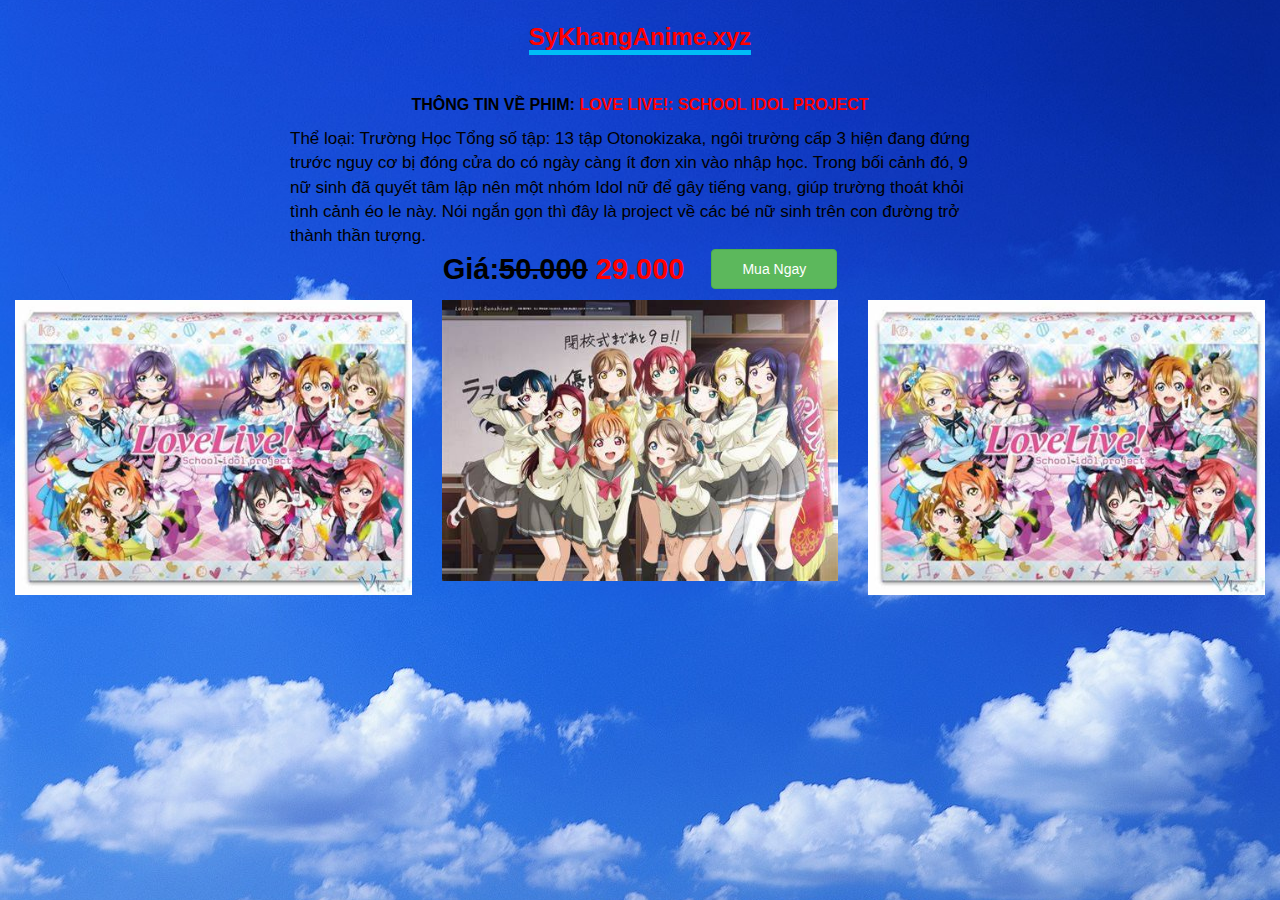
<file: chiTietMatHang/chitiet.html>
<!DOCTYPE html>
<html lang="en">
<head>
    <meta charset="UTF-8">
    <meta http-equiv="X-UA-Compatible" content="IE=edge">
    <meta name="viewport" content="width=device-width, initial-scale=1.0">
    <link rel="stylesheet" href="/bootstrap/bootstrap.min.css">
    <script src="/bootstrap/jquery.min.js"></script>
    <script src="/bootstrap/bootstrap.min.js"></script>
    <title>Thông tin sản phầm</title>
    <script src="/congcu.js"></script>
    <link rel="stylesheet" href="/assets/css/chitiet.css">
</head>
<body>
    <div id="tongquat">
        <div id="header">
            <span>SyKhangAnime.xyz</span>
        </div>
        <div class="tt_phim">
            <p>THÔNG TIN VỀ PHIM: <maudo>LOVE LIVE!: SCHOOL IDOL PROJECT</maudo></p>
        </div>
        <div class="thongtin_text">
            <p>Thể loại: Trường Học
                Tổng số tập: 13 tập
                Otonokizaka, ngôi trường cấp 3 hiện đang đứng trước nguy cơ bị đóng cửa do có ngày càng ít đơn xin vào nhập học. Trong bối cảnh đó, 9 nữ sinh đã quyết tâm lập nên một nhóm Idol nữ để gây tiếng vang, giúp trường thoát khỏi tình cảnh éo le này. Nói ngắn gọn thì đây là project về các bé nữ sinh trên con đường trở thành thần tượng.</p>
        </div>
        <div class="muangay">
           <span>Giá:<del>50.000</del><giamgia>29.000</giamgia></span>
           <button type="button" class="btn btn-success muangay-bt">Mua Ngay</button>
        </div>
        <div class="container-fluid">
            <div class="row">
                <div class="col-md-4">
                    <img class="anhthongtin" src="/chiTietMatHang/img_chitiet/chitiet1.jfif" alt="">
                </div>
                <div class="col-md-4">
                    <img class="anhthongtin" src="/chiTietMatHang/img_chitiet/chitiet2.jfif" alt="">
                </div>
                <div class="col-md-4">
                    <img class="anhthongtin" src="/chiTietMatHang/img_chitiet/chitiet1.jfif" alt="">
                </div>
              </div>
        </div>
    </div>
</body>
</html>
</file>
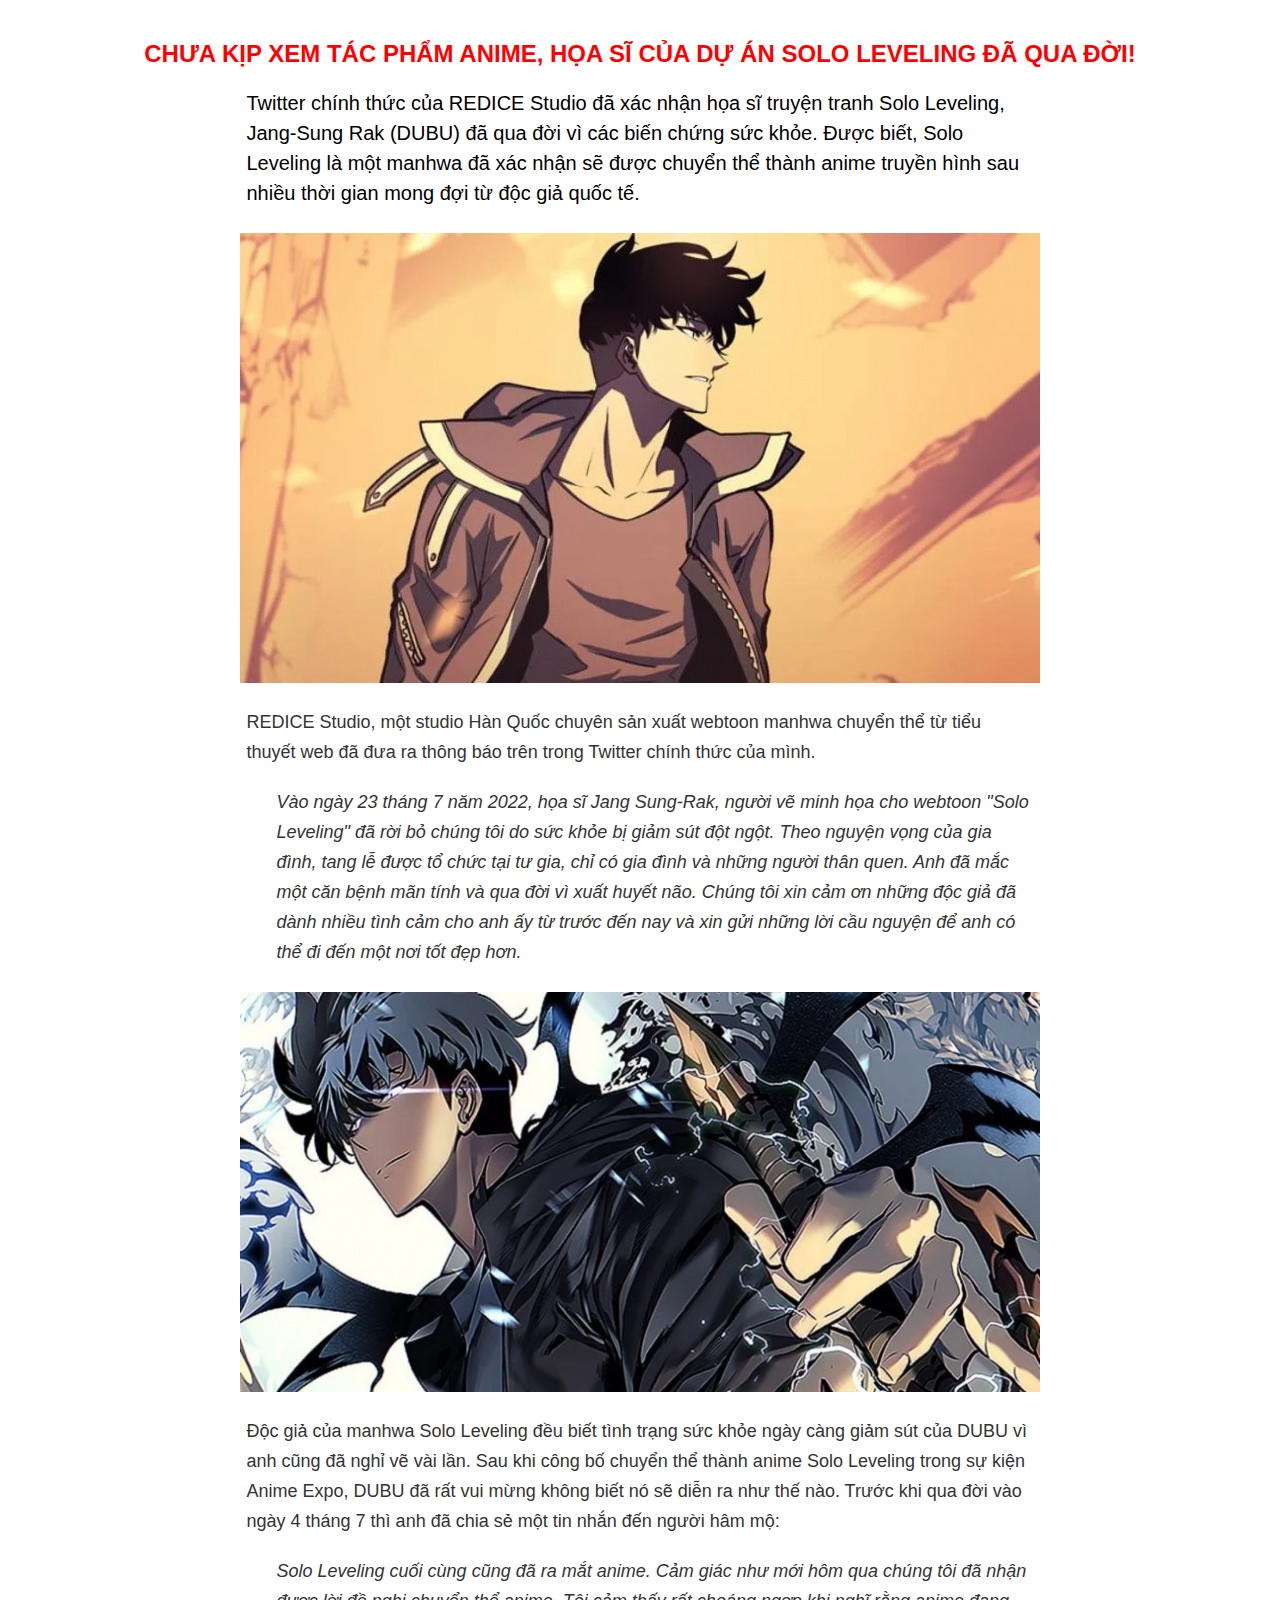
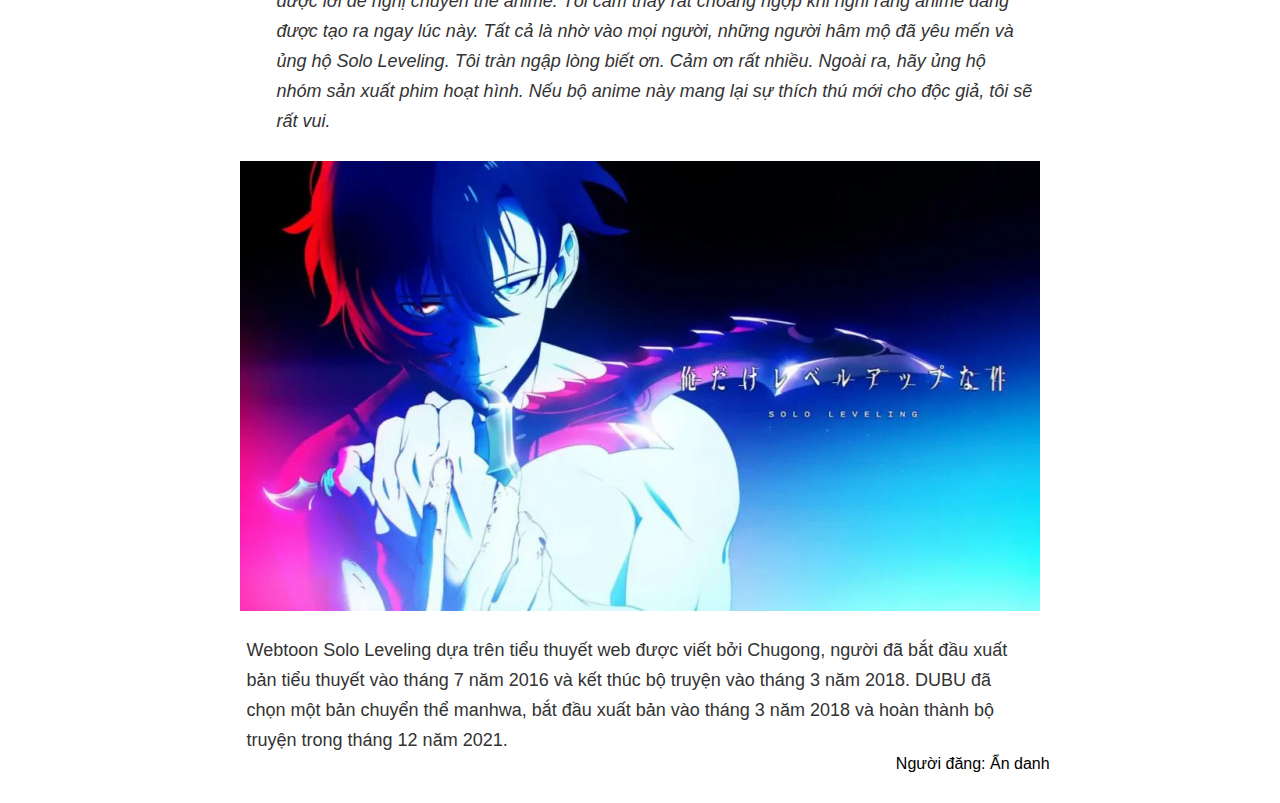
<file: tintuc_html/tintuc.html>
<!DOCTYPE html>
<html lang="en">
<head>
    <meta charset="UTF-8">
    <meta http-equiv="X-UA-Compatible" content="IE=edge">
    <meta name="viewport" content="width=device-width, initial-scale=1.0">
    <title>Chưa kịp xem tác phẩm anime, họa sĩ của dự án Solo Leveling đã qua đời!</title>
    <link rel="stylesheet" href="/assets/css/tintuc.css">
</head>
<body>
    <div id="tongquat">
        <div class="tieude_big">
            <h3>CHƯA KỊP XEM TÁC PHẨM ANIME, HỌA SĨ CỦA DỰ ÁN SOLO LEVELING ĐÃ QUA ĐỜI!</h3>
        </div>
        <div class="news_content">
            <p>Twitter chính thức của REDICE Studio đã xác nhận họa sĩ truyện tranh Solo Leveling, Jang-Sung Rak (DUBU) đã qua đời vì các biến chứng sức khỏe. Được biết, Solo Leveling là một manhwa đã xác nhận sẽ được chuyển thể thành anime truyền hình sau nhiều thời gian mong đợi từ độc giả quốc tế.</p>
        </div>
        <div class="img_content">
            <img src="/assets/img/baibaotintuc1.jpg" alt="">
        </div>
        <div class="text_content">
            REDICE Studio, một studio Hàn Quốc chuyên sản xuất webtoon manhwa chuyển thể từ tiểu thuyết web đã đưa ra thông báo trên trong Twitter chính thức của mình.
            <div class="innghieng">
                <i>Vào ngày 23 tháng 7 năm 2022, họa sĩ Jang Sung-Rak, người vẽ minh họa cho webtoon "Solo Leveling" đã rời bỏ chúng tôi do sức khỏe bị giảm sút đột ngột. Theo nguyện vọng của gia đình, tang lễ được tổ chức tại tư gia, chỉ có gia đình và những người thân quen. Anh đã mắc một căn bệnh mãn tính và qua đời vì xuất huyết não. Chúng tôi xin cảm ơn những độc giả đã dành nhiều tình cảm cho anh ấy từ trước đến nay và xin gửi những lời cầu nguyện để anh có thể đi đến một nơi tốt đẹp hơn.</i>
            </div>
        </div>
        <div class="img_content">
            <img src="/assets/img/baibaotintuc2.jpg" alt="">
        </div>
        <div class="text_content">
            Độc giả của manhwa Solo Leveling đều biết tình trạng sức khỏe ngày càng giảm sút của DUBU vì anh cũng đã nghỉ vẽ vài lần. Sau khi công bố chuyển thể thành anime Solo Leveling trong sự kiện Anime Expo, DUBU đã rất vui mừng không biết nó sẽ diễn ra như thế nào. Trước khi qua đời vào ngày 4 tháng 7 thì anh đã chia sẻ một tin nhắn đến người hâm mộ:
            <div class="innghieng">
                <i>Solo Leveling cuối cùng cũng đã ra mắt anime. Cảm giác như mới hôm qua chúng tôi đã nhận được lời đề nghị chuyển thể anime. Tôi cảm thấy rất choáng ngợp khi nghĩ rằng anime đang được tạo ra ngay lúc này. Tất cả là nhờ vào mọi người, những người hâm mộ đã yêu mến và ủng hộ Solo Leveling. Tôi tràn ngập lòng biết ơn. Cảm ơn rất nhiều. Ngoài ra, hãy ủng hộ nhóm sản xuất phim hoạt hình. Nếu bộ anime này mang lại sự thích thú mới cho độc giả, tôi sẽ rất vui.</i>
            </div>
        </div>
        <div class="img_content">
            <img src="/assets/img/baibaotintuc3.jpg" alt="">
        </div>
        <div class="text_content">
            Webtoon Solo Leveling dựa trên tiểu thuyết web được viết bởi Chugong, người đã bắt đầu xuất bản tiểu thuyết vào tháng 7 năm 2016 và kết thúc bộ truyện vào tháng 3 năm 2018. DUBU đã chọn một bản chuyển thể manhwa, bắt đầu xuất bản vào tháng 3 năm 2018 và hoàn thành bộ truyện trong tháng 12 năm 2021.            
        </div>
        <div class="nguoidangbai">
            Người đăng: Ẩn danh
        </div>
    </div>
</body>
</html>
</file>
<file: assets/css/chitiet.css>
* {
    background-image: url(/chiTietMatHang/img_chitiet/bau-troi-xanh-may-trang.jpg);
    background-repeat: no-repeat;
    background-position: center;
    background-attachment: fixed;
}

#header {
    text-align: center;
    margin-top: 20px;
}

#header span {
    color: red;
    font-size: 24px;
    font-weight: 550;
    border-bottom: 5px solid rgb(0, 189, 246);
}

.tt_phim {
    text-align: center;
}

.tt_phim p {
    font-size: 16px;
    font-weight: 550;
    padding-top: 40px;
    color: black;
}

maudo {
    color: red;
}

.thongtin_text {

}

.thongtin_text p {
    max-width: 700px;
    margin: 0 auto;
    font-size: 17px;
    color: black;
}

.muangay {
    text-align: center;
}

.muangay span {
    color: black;
    font-size: 29px;
    font-weight: 600;
}

giamgia {
    padding-left: 8px;
    color: red;
}

.muangay-bt {
    margin-bottom: 11px;
    width: 126px;
    height: 40px;
    margin-left: 23px;
}

.anhthongtin {
    width: 100%;
}

.anhthongtin:hover {
    opacity: 0.6;
    cursor: pointer;
}
</file>
<file: assets/css/tintuc.css>
* {
    margin: 0;
    padding: 0;
    box-sizing: border-box;
    font-family: sans-serif;
}

.tieude_big h3 {
    color: red;
    text-align: center;
    font-size: 24px;
    font-weight: 550;
    margin-top: 40px;
}

.news_content p {
    margin: 0 auto;
    max-width: 787px;
    padding-top: 20px;
    line-height: 30px;
    font-size: 20px;
}

.img_content {
    text-align: center;
}

.img_content img {
    max-width: 100%;
    margin-top: 25px;
}

.text_content {
    margin: 0 auto;
    max-width: 787px;
    padding-top: 20px;
    line-height: 30px;
    font-size: 18px;
    color: #333;
}

.innghieng {
    margin-left: 30px;
    margin-top: 20px;
}

.nguoidangbai {
    width: 82%;
    text-align: end;
    padding-bottom: 30px;
}
</file>
